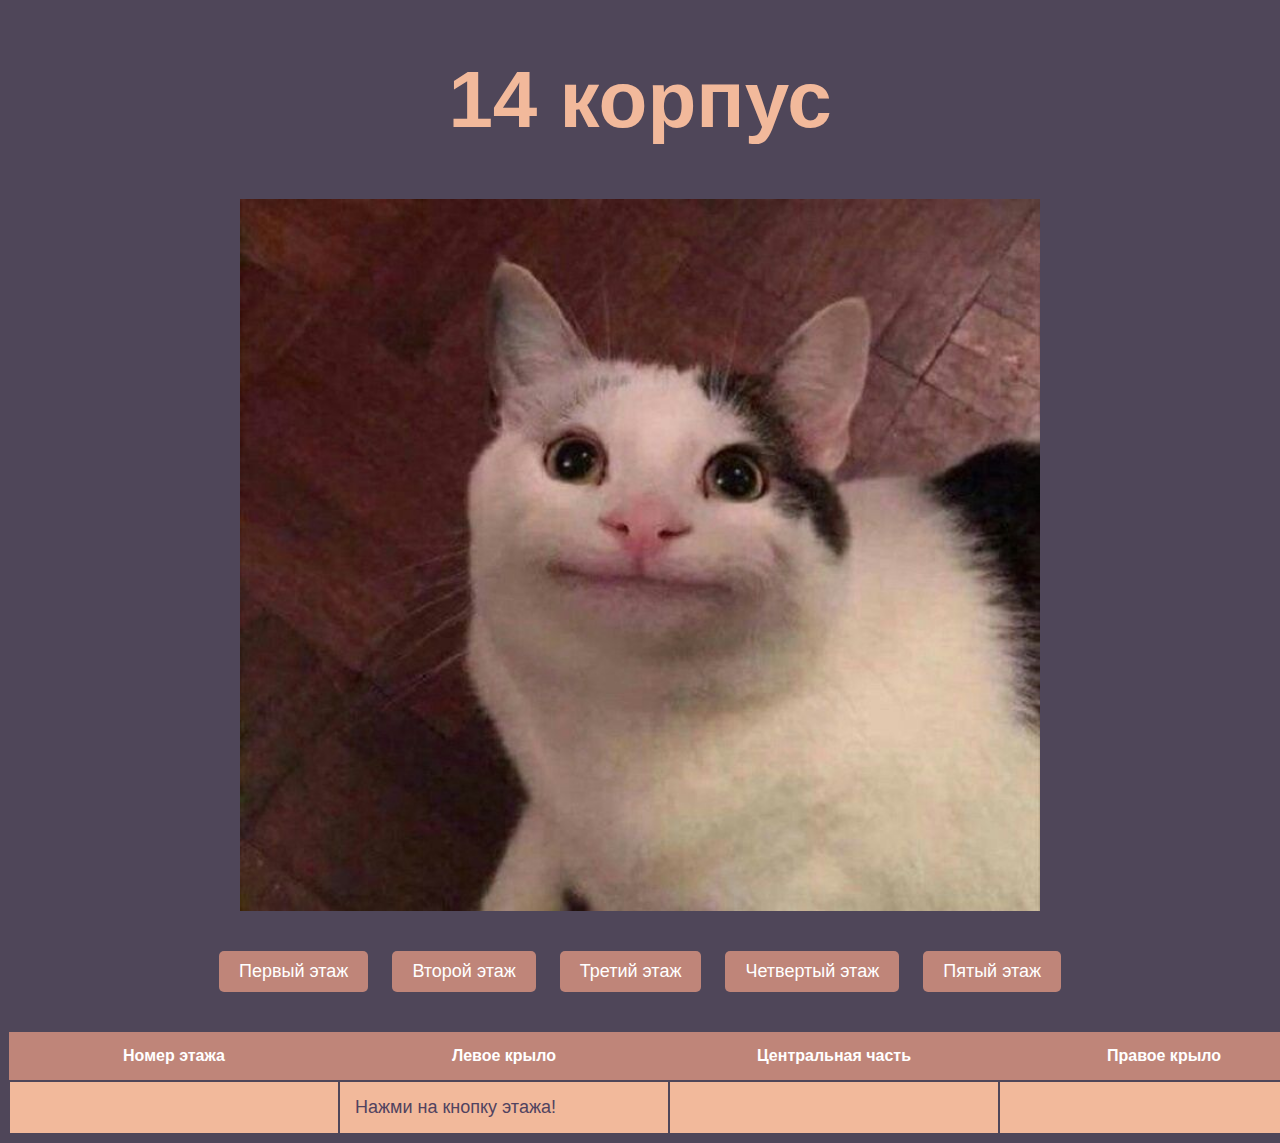
<file: index.html>
<!DOCTYPE html>
<html>
<head>
    <meta charset="UTF-8" />
    <meta name="viewport" content="width=device-width, initial-scale=1.0">
    <title> 14 корпус </title>
    <link rel="stylesheet" href="style.css">   <!-- Подключение CSS файла -->
</head>
<body>
    <h1> 14 корпус </h1>

   <!-- 'images/image1.jpg';-->

    <img id="myImage" src="images/image0.jpg" alt="Изображение"> <!--Добавили изображение этажа-->

    <div class="buttons">
      <button id="button1"> Первый этаж </button>
      <button id="button2"> Второй этаж </button>
      <button id="button3"> Третий этаж </button>
      <button id="button4"> Четвертый этаж </button>
      <button id="button5"> Пятый этаж </button>
    </div>

    <!--Таблица-->
    <table>
      <thead>
        <tr>
          <th> Номер этажа </th>
          <th> Левое крыло </th>
          <th> Центральная часть </th>
          <th> Правое крыло </th>
        </tr>
      </thead>
      <tbody id="tableBody">
        <tr>
          <td id="tableDescription1"> </td>
          <td id="tableDescription2">  Нажми на кнопку этажа! </td>
          <td id="tableDescription3"> </td>
          <td id="tableDescription4"> </td>
        </tr>
      </tbody>
    </table>

<script src="script.js"></script> <!--Подключение JS файла-->
</body>
</html>
</file>
<file: style.css>
body {
  background-color: rgb(79, 70, 89); 
}

/* --------------------Заголовок-------------------- */
h1 {
  text-align: center;
  color: rgb(242, 185, 155);
  font-weight: bold; /* Делаем текст жирным */
  font-family: 'Arial', sans-serif; /* шрифт*/
  font-size: 500%;
}

/* --------------------Изображение-------------------- */
img {
  display: block;
  margin-left: auto;
  margin-right: auto;
  width: 800px; /* ширина */
  height: auto; /* Сохраняем пропорции изображения */
}

/* --------------------Кнопки-------------------- */
.buttons {
  text-align: center; /* центрирование */
  margin: 30px 0; /* отступы сверху и снизу */
}

button {
  background-color: rgb(191, 133, 121);
  color: white;
  font-family: 'Arial', sans-serif; /* Шрифт */

  padding: 15px 30px; /* Увеличение внутреннего отступа */
  
  font-size: 18px; /* Увеличение размера шрифта */
  width: auto; /* Можно установить фиксированную ширину, если это необходимо */
  border: none; /* Убираем рамку, если она есть */
  padding: 10px 20px; /* отступы */
  margin: 10px; /* Отступ между кнопками */
  text-align: center;
  cursor: pointer; /* Курсор в виде указателя при наведении */
  border-radius: 5px; /* Скругляем углы кнопки */
}
button:hover {
  background-color: rgb(200, 120, 106); /* Добавляем эффект наведения */
}

/* --------------------Таблица-------------------- */
table {
  width: 60%; /* Увеличиваем общую ширину таблицы */
  border-collapse: collapse;
  margin: auto; /* Центрирование таблицы */
}

/* Заголовки таблицы */
th {
  background-color: rgb(191, 133, 121);
  color: rgb(255, 255, 255); /* Цвет текста */
  font-family: 'Arial', sans-serif; /* Шрифт*/
  padding: 15px; /* Увеличиваем внутренние отступы для заголовков */
  min-width: 300px; /* Устанавливаем минимальную ширину для колонок */
}

/* Ячейки таблицы */
td {
  background-color: rgb(242, 185, 155);
  border: 2px solid rgb(79, 70, 89);
  color: rgb(81, 67, 96); /* Цвет текста */
  font-family: 'Arial', sans-serif; /* Шрифт*/
  font-size: 18px; /* размер */
  padding: 15px; /* внутренние отступы */
  /*text-align: center;*/
}
</file>
